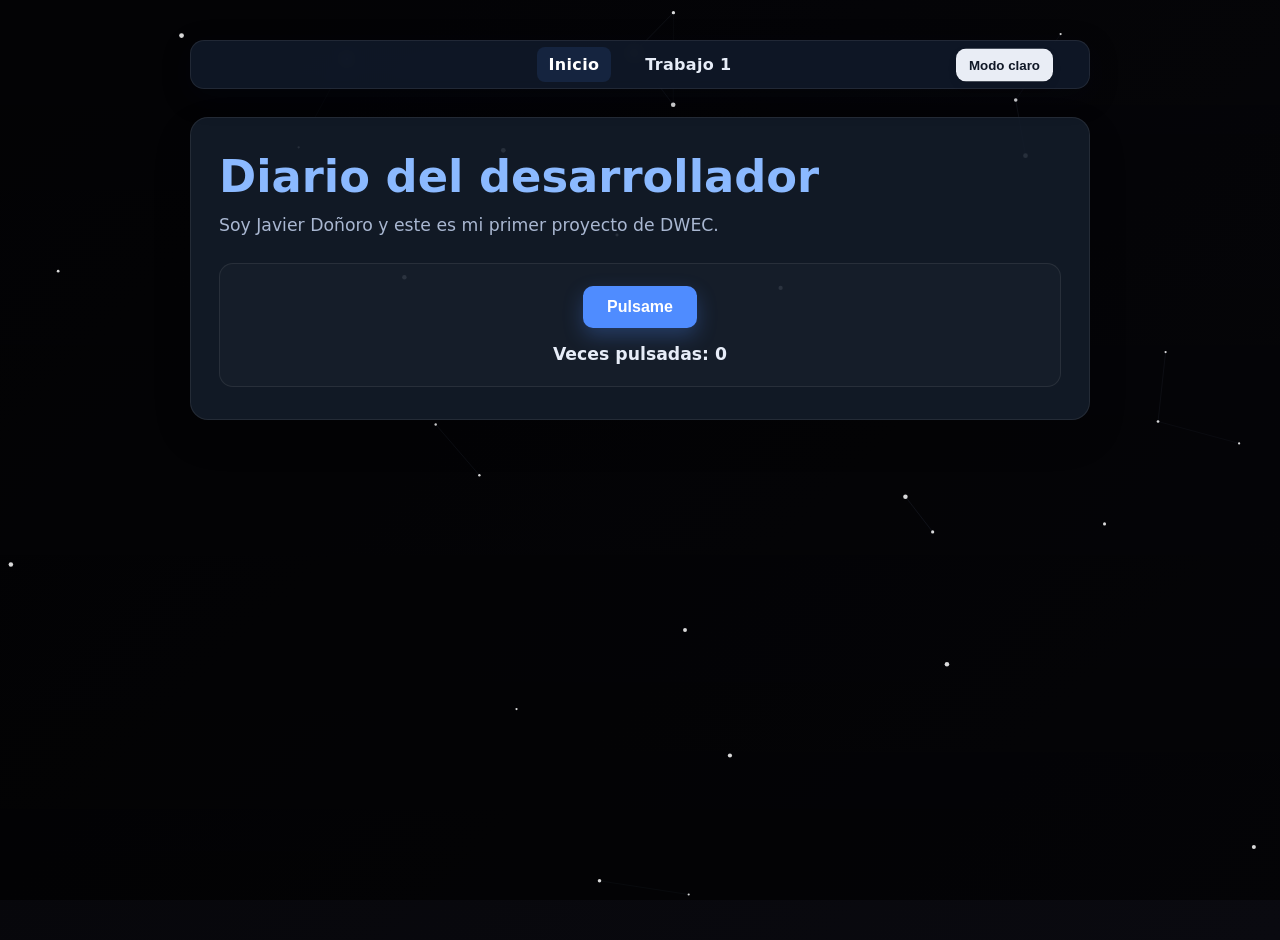
<file: index.html>
<!DOCTYPE html>
<html lang="es">
<head>
<meta charset="UTF-8">
<meta name="viewport" content="width=device-width, initial-scale=1.0">
<title>Diario del desarrollador</title>
<link rel="stylesheet" href="estilos.css">
</head>
<body>
  <canvas id="particles" aria-hidden="true"></canvas>
  <div class="page-shell">
    <nav class="navbar">
      <div class="nav-content">
        <ul class="nav-links">
          <li><a href="index.html" class="active">Inicio</a></li>
          <li><a href="trabajo1.html">Trabajo 1</a></li>
        </ul>

        <div class="nav-actions">
          <button id="themeToggle" type="button" class="theme-toggle">Modo claro</button>
        </div>
      </div>
    </nav>

    <main class="content-card">
      <h1 id="titulo">Diario del desarrollador</h1>
      <p class="intro-text">Soy Javier Doñoro y este es mi primer proyecto de DWEC.</p>

      <section class="contador-section">
        <button id="contadorBtn" type="button" class="contador-btn">Pulsame</button>
        <p>Veces pulsadas: <span id="contador">0</span></p>
      </section>
    </main>
  </div>

  <script src="app.js"></script>
</body>

</html>
</file>
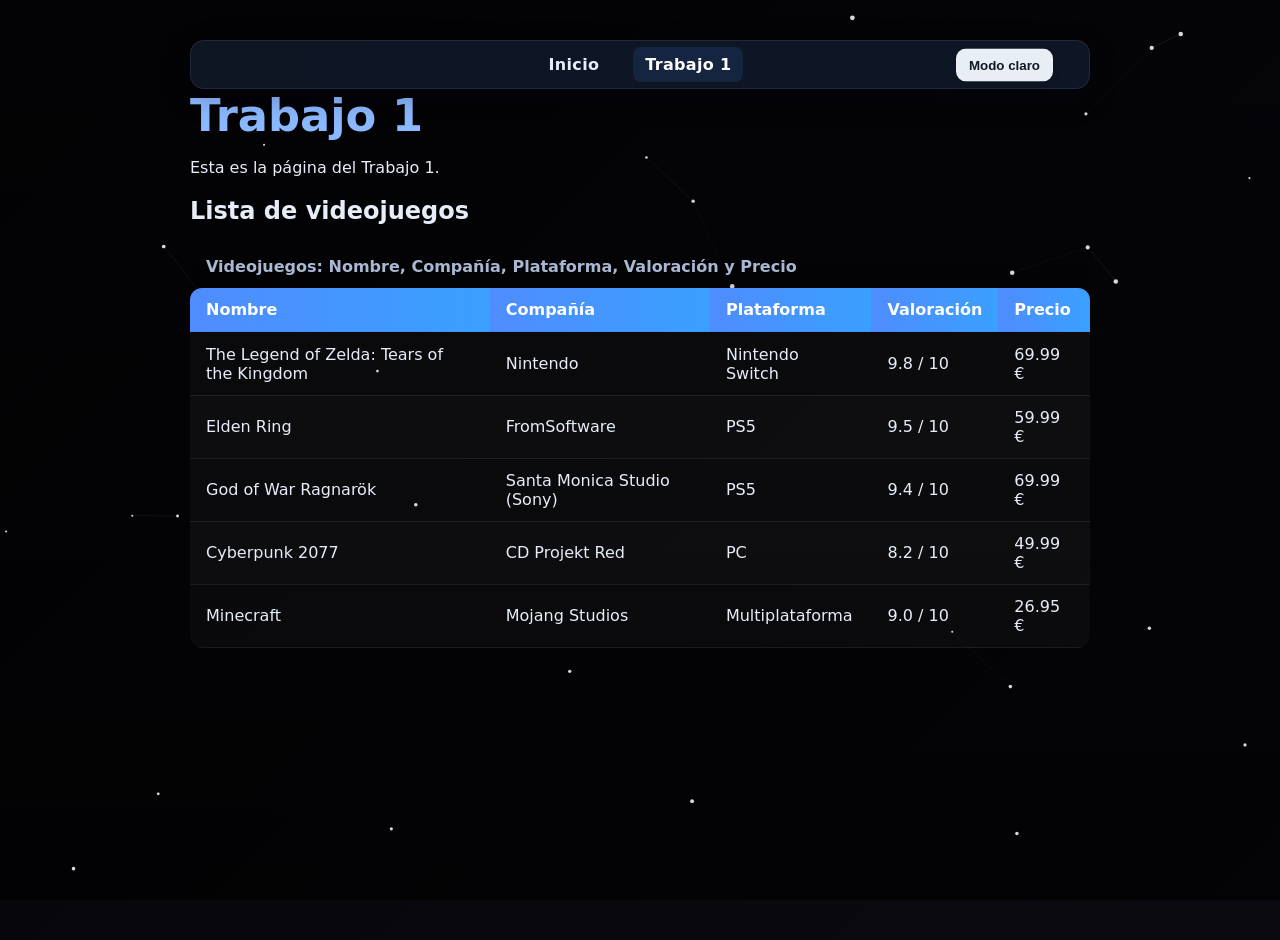
<file: trabajo1.html>
<!DOCTYPE html>
<html lang="es">
<head>
  <meta charset="UTF-8">
  <meta name="viewport" content="width=device-width, initial-scale=1.0">
  <title>Trabajo 1</title>
  <link rel="stylesheet" href="estilos.css">
</head>
<body>
  <canvas id="particles" aria-hidden="true"></canvas>
  <div class="page-shell">
  <nav class="navbar">
    <div class="nav-content">
      <ul class="nav-links">
        <li><a href="index.html">Inicio</a></li>
        <li><a href="trabajo1.html" class="active">Trabajo 1</a></li>
      </ul>

      <div class="nav-actions">
        <button id="themeToggle" type="button" class="theme-toggle">Modo claro</button>
      </div>
    </div>
  </nav>

  <h1>Trabajo 1</h1>
  <p>Esta es la página del Trabajo 1.</p>

  <section>
    <h2>Lista de videojuegos</h2>
    <div class="table-responsive">
    <table id="tablaJuegos" class="game-table">
      <caption>Videojuegos: Nombre, Compañía, Plataforma, Valoración y Precio</caption>
      <thead>
        <tr>
          <th>Nombre</th>
          <th>Compañía</th>
          <th>Plataforma</th>
          <th>Valoración</th>
          <th>Precio</th>
        </tr>
      </thead>
      <tbody>
        <!-- El contenido de las filas se rellenará desde JavaScript (Fase 3) -->
      </tbody>
    </table>
    </div>
  </section>

  </div>

  <script src="app.js"></script>
</body>
</html>
</file>
<file: estilos.css>
body {
  --bg-color: #050508; /* fondo más oscuro y profesional */
  --bg-accent: #0a0a10;
  --text-color: #e7edf8;
  --muted-text: #a9b7d1;
  --nav-bg: rgba(18, 27, 45, 0.82);
  --nav-text: #e7edf8;
  --nav-hover: #7cb8ff;
  --heading-color: #8bb9ff;
  --card-bg: rgba(19, 28, 42, 0.9);
  --button-bg: #e9edf5;
  --button-text: #101827;
  --button-primary: #4f8cff;
  --button-primary-hover: #3c7df0;
  --border-color: rgba(255, 255, 255, 0.08);
  font-family: "Segoe UI", system-ui, sans-serif;
  background: linear-gradient(135deg, var(--bg-color) 0%, var(--bg-accent) 100%);
  color: var(--text-color);
  margin: 0;
  min-height: 100vh;
  transition: background 0.3s ease, color 0.3s ease;
}

body.light-mode {
  --bg-color: #eef4ff;
  --bg-accent: #dfeaff;
  --text-color: #1d2736;
  --muted-text: #53627a;
  --nav-bg: rgba(255, 255, 255, 0.9);
  --nav-text: #1d2736;
  --nav-hover: #2d5fe8;
  --heading-color: #244ec7;
  --card-bg: rgba(255, 255, 255, 0.9);
  --button-bg: #1d2736;
  --button-text: #eef4ff;
  --button-primary: #2d5fe8;
  --button-primary-hover: #2249b2;
  --border-color: rgba(29, 39, 54, 0.08);
  background: linear-gradient(135deg, var(--bg-color) 0%, var(--bg-accent) 100%);
}

.page-shell {
  max-width: 900px;
  margin: 40px auto;
  padding: 0 20px;
}

/* Asegurar que el contenido esté por encima del canvas de partículas */
.page-shell {
  position: relative;
  z-index: 1;
}

/* Canvas de partículas: fondo interactivo */
#particles {
  position: fixed;
  inset: 0;
  width: 100%;
  height: 100%;
  display: block;
  z-index: 0;
  pointer-events: none; /* permitir interacción con la UI */
  background: linear-gradient(180deg, rgba(0,0,0,0.35), rgba(0,0,0,0.6));
}

.navbar {
  background: var(--nav-bg);
  border: 1px solid var(--border-color);
  border-radius: 14px;
  padding: 14px 20px;
  box-shadow: 0 8px 28px rgba(2,6,23,0.28);
  backdrop-filter: blur(6px);
}

.nav-content {
  display: flex;
  justify-content: center; /* centrar el contenido */
  align-items: center;
  gap: 20px;
  position: relative; /* para posicionar .nav-actions a la derecha */
}

.brand a {
  color: var(--nav-text);
  font-weight: 800;
  font-size: 1.12rem;
  text-decoration: none;
  display: inline-flex;
  align-items: center;
}

.brand a::before {
  content: '';
  display: inline-block;
  width: 10px;
  height: 10px;
  margin-right: 8px;
  border-radius: 50%;
  background: linear-gradient(90deg, var(--button-primary), #3aa0ff);
  box-shadow: 0 4px 10px rgba(79,140,255,0.16);
}

.navbar ul {
  list-style: none;
  display: flex;
  align-items: center;
  gap: 22px;
  margin: 0;
  padding: 0;
}

.navbar a {
  color: var(--nav-text);
  text-decoration: none;
  font-weight: 700;
  letter-spacing: 0.02em;
  transition: color 0.18s ease, transform 0.12s ease;
}

.navbar a:hover {
  color: var(--nav-hover);
  transform: translateY(-1px);
}

.nav-links {
  list-style: none;
  display: flex;
  gap: 18px;
  margin: 0 auto; /* centrar el bloque de enlaces */
  padding: 0;
  align-items: center;
}

.nav-links a {
  padding: 8px 12px;
  border-radius: 8px;
  color: var(--nav-text);
}

.nav-links a.active {
  background: rgba(79,140,255,0.12);
  color: #ffffff;
}

.nav-actions {
  display: flex;
  align-items: center;
  gap: 12px;
  position: absolute; /* mantener acciones a la derecha */
  right: 16px;
  top: 50%;
  transform: translateY(-50%);
}

.theme-toggle {
  background-color: var(--button-bg);
  color: var(--button-text);
  border: 1px solid var(--border-color);
  border-radius: 10px;
  padding: 8px 12px;
  cursor: pointer;
  font-weight: 700;
  box-shadow: 0 4px 10px rgba(0,0,0,0.08);
}

/* Ajustes para modo claro: canvas más suave y navbar usa variables */
body.light-mode #particles {
  background: linear-gradient(180deg, rgba(255,255,255,0.02), rgba(255,255,255,0.06));
}

.content-card {
  margin-top: 28px;
  background-color: var(--card-bg);
  border: 1px solid var(--border-color);
  border-radius: 18px;
  padding: 32px 28px;
  box-shadow: 0 16px 40px rgba(0, 0, 0, 0.12);
}

h1 {
  margin: 0 0 12px;
  color: var(--heading-color);
  font-size: clamp(2rem, 4vw, 2.8rem);
}

.intro-text {
  margin: 0;
  color: var(--muted-text);
  font-size: 1.08rem;
}

.contador-section {
  margin-top: 28px;
  padding: 22px 20px;
  border: 1px solid var(--border-color);
  border-radius: 14px;
  background: rgba(255, 255, 255, 0.02);
  text-align: center;
}

.contador-btn {
  background: var(--button-primary);
  color: #fff;
  border: none;
  border-radius: 10px;
  padding: 12px 24px;
  font-size: 1rem;
  font-weight: 700;
  cursor: pointer;
  transition: transform 0.15s ease, background-color 0.2s ease;
  box-shadow: 0 8px 20px rgba(79, 140, 255, 0.28);
}

.contador-btn:hover {
  background: var(--button-primary-hover);
  transform: translateY(-1px);
}

.contador-section p {
  margin: 16px 0 0;
  font-size: 1.08rem;
  font-weight: 600;
}

/* Tabla de videojuegos - Fase 2: estilo, legibilidad y dinamismo */
.table-responsive {
  overflow-x: auto;
  margin-top: 18px;
  border-radius: 12px; /* redondear el contenedor para recortar esquinas */
  /* permitir recorte del fondo/hover dentro del contenedor */
  overflow: auto;
}

#tablaJuegos, .game-table {
  width: 100%;
  border-collapse: collapse;
  background: rgba(255, 255, 255, 0.02);
  box-shadow: 0 8px 30px rgba(2,6,23,0.25);
  border-radius: 12px; /* esquinas superiores e inferiores redondeadas */
}

#tablaJuegos caption {
  caption-side: top;
  text-align: left;
  padding: 12px 16px;
  font-weight: 700;
  color: var(--muted-text);
}

#tablaJuegos thead th {
  padding: 12px 16px;
  text-align: left;
  font-weight: 800;
  color: #ffffff;
  background: linear-gradient(90deg, var(--button-primary) 0%, #3aa0ff 100%);
  border-bottom: 2px solid rgba(0,0,0,0.06);
}

/* Asegurar que las celdas de la cabecera respeten el radio en las esquinas */
#tablaJuegos thead th:first-child {
  border-top-left-radius: 12px;
}
#tablaJuegos thead th:last-child {
  border-top-right-radius: 12px;
}

/* Esquinas inferiores redondeadas en las celdas de la última fila */
#tablaJuegos tbody tr:last-child td:first-child {
  border-bottom-left-radius: 12px;
}
#tablaJuegos tbody tr:last-child td:last-child {
  border-bottom-right-radius: 12px;
}

#tablaJuegos tbody td {
  padding: 12px 16px;
  border-bottom: 1px solid var(--border-color);
  color: var(--text-color);
}

/* Efecto cebra */
#tablaJuegos tbody tr:nth-child(odd) {
  background: rgba(255,255,255,0.01);
}
#tablaJuegos tbody tr:nth-child(even) {
  background: rgba(255,255,255,0.025);
}

/* Hover en filas */
#tablaJuegos tbody tr:hover {
  background: rgba(79, 140, 255, 0.08);
  transition: background-color 0.15s ease;
}

@media (max-width: 520px) {
  #tablaJuegos thead th, #tablaJuegos tbody td {
    padding: 10px 12px;
    font-size: 0.95rem;
  }
}
</file>
